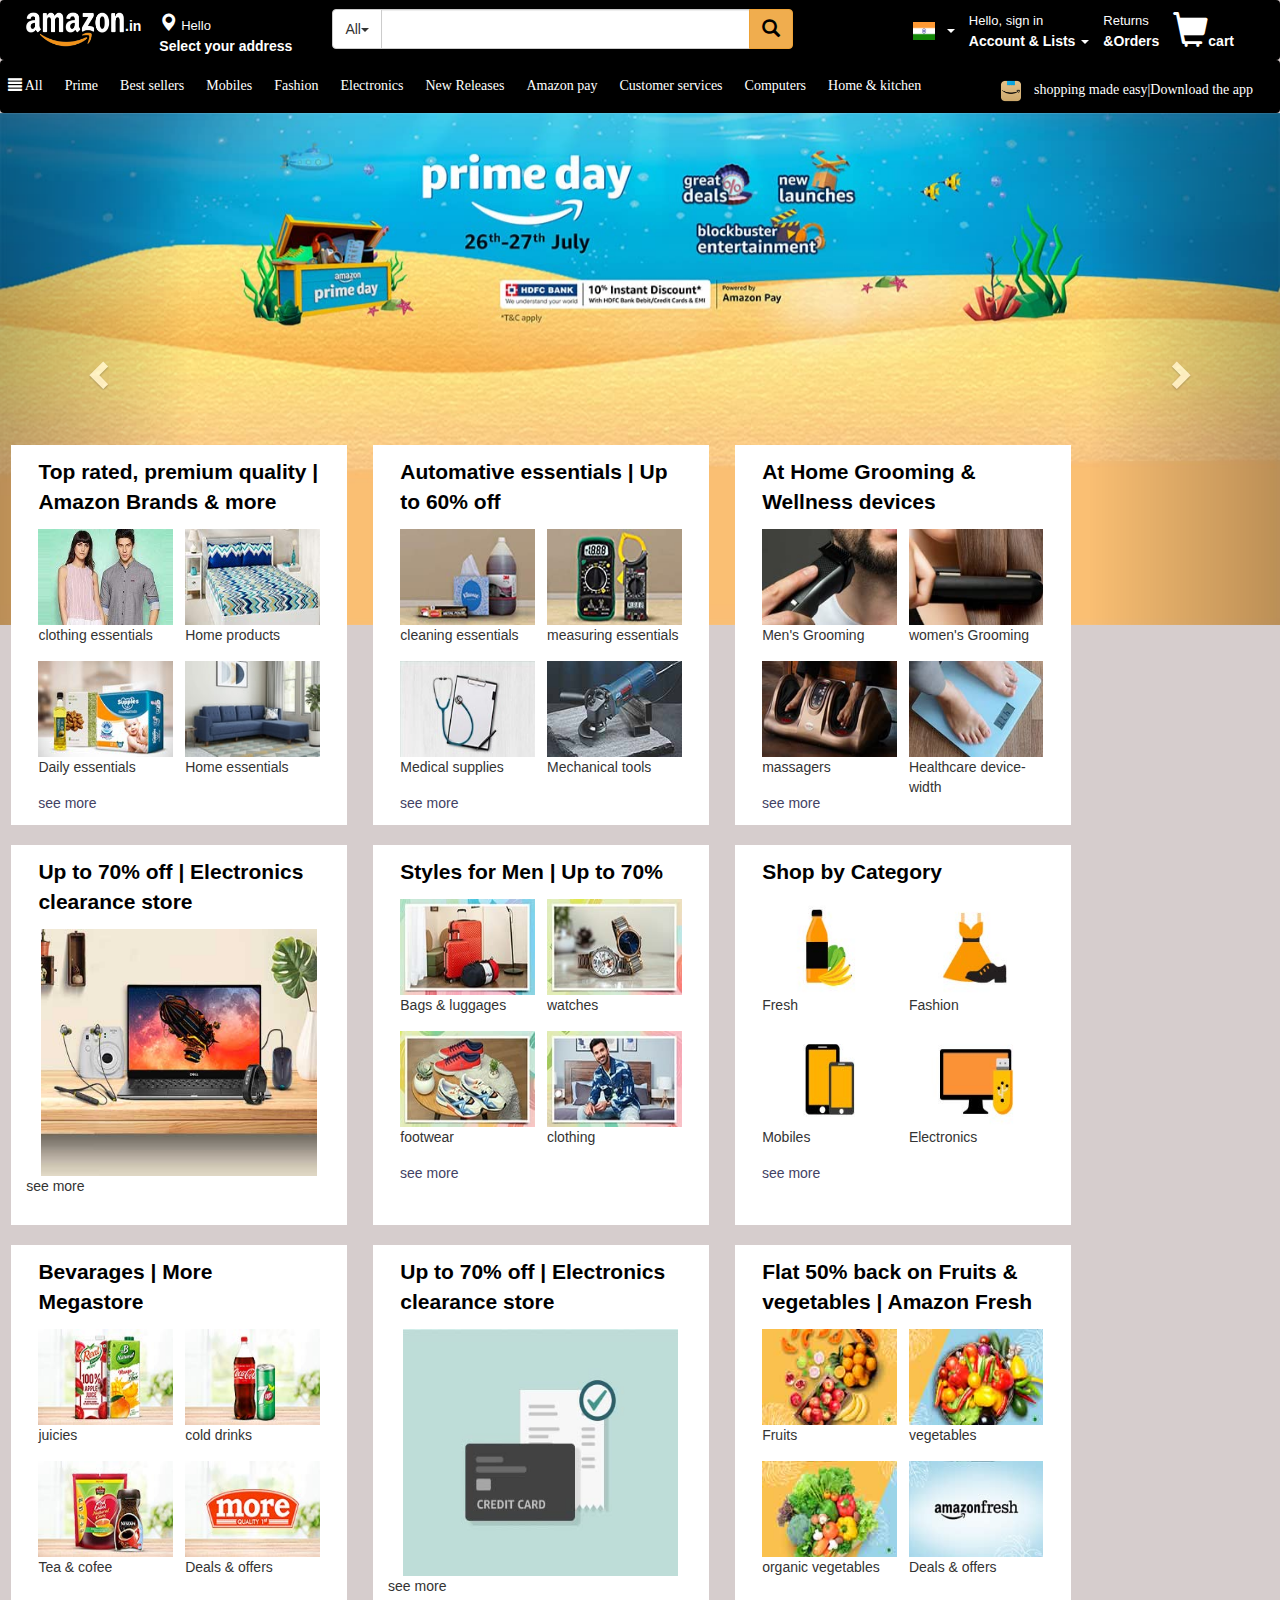
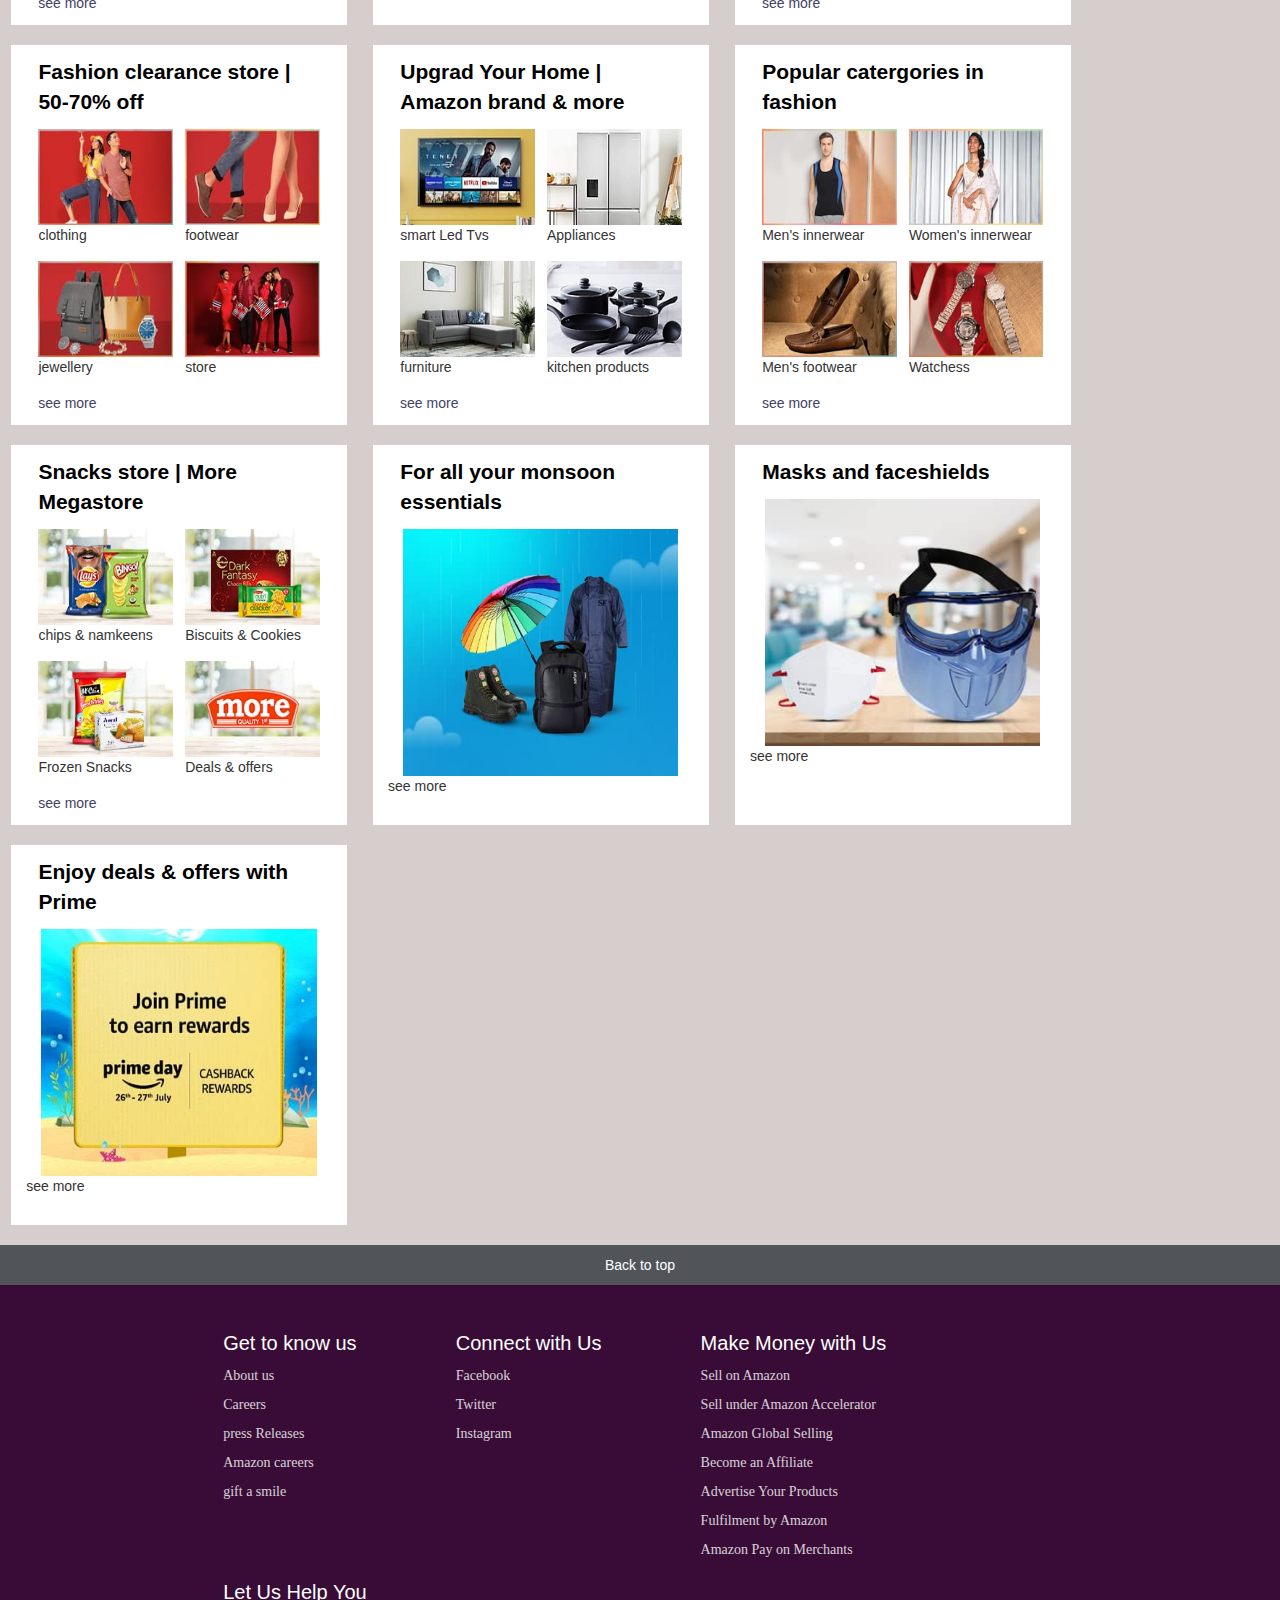
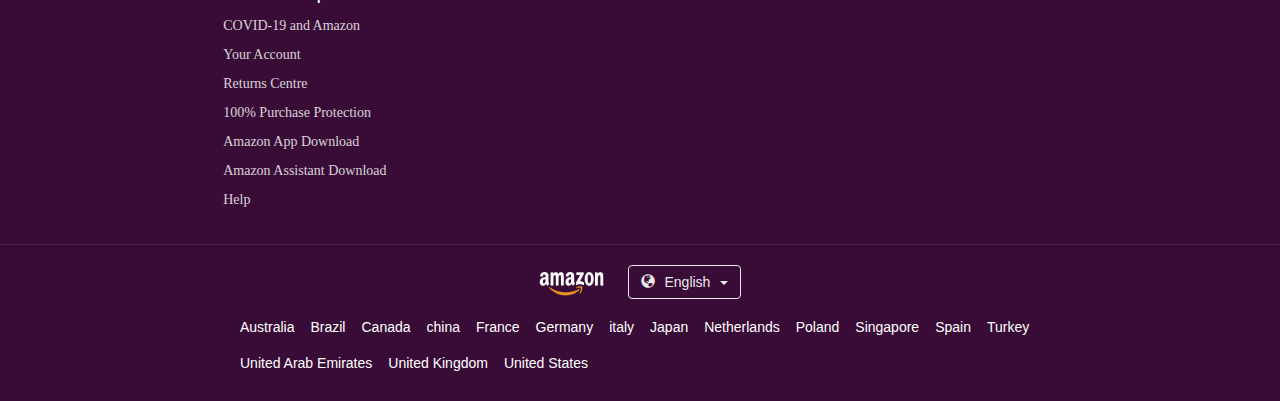
<file: index.html>
<!DOCTYPE html>
<html lang="en">
<head>
    <meta charset="UTF-8">
    <meta name="viewport" content="width=device-width, initial-scale=1">
    <link rel="stylesheet" href="https://maxcdn.bootstrapcdn.com/bootstrap/3.4.1/css/bootstrap.min.css">
    <script src="https://ajax.googleapis.com/ajax/libs/jquery/3.5.1/jquery.min.js"></script>
    <script src="https://maxcdn.bootstrapcdn.com/bootstrap/3.4.1/js/bootstrap.min.js"></script>
    <meta http-equiv="X-UA-Compatible" content="IE=edge">
    <meta name="viewport" content="width=device-width, initial-scale=1.0">
    <title>Online shopping site in india</title>
    <link rel="stylesheet" href="homepage.css">
    <link href="navbar1.css" rel="stylesheet">
    <link rel="icon" href="/Images/Icons/brand.jpg" >
</head>
<body>
  
<!--Main navigation bar-->
<nav class="navbar" id="home">
  <div class="container-fluid">
      <div class="navbar-header">
          <button type="button" class="navbar-toggle" data-toggle="collapse" data-target="#myNavbar">
              <span class="icon-bar"></span>
              <span class="icon-bar"></span>
              <span class="icon-bar"></span>
            </button>
          <span class="brand-nav">
             <img class="brand-nav-image" src="/Images/Icons/amazon-smile.png" onclick="alertbox()">.in
          </span>
      </div>
      <!--plaing list of items in naviagationbar-->
      <div class="collapse navbar-collapse" id="myNavbar">
          <ul class="navbar-items">
              <li class="navbar-li" onclick="alertbox()">  
                  <span class="glyphicon glyphicon-map-marker"></span>
                  <span class="li-text-light">Hello</span><br>
                      Select your address
              </li>
                <form class="navbar-form ">
                    <div class="input-group" style="margin-left: 18px;">
                        <div class="input-group-btn" > 
                            <button class="btn btn-default input-height" onclick="alertbox()">
                                <span class="input-all-menu"> All</span><span class="caret"></span>
                            </button>
                        </div>
                        <input type="text" class="form-control input-height" size="40" name="search">
                        <div class="input-group-btn">
                            <button class="btn btn-warning input-height" type="submit"  onclick="alertbox()">
                                <i class="glyphicon glyphicon-search">
                                </i> 
                            </button>
                        </div>
                    </div>
                </form>

              <li class="navbar-li li-right" onclick="alertbox()">
                  <span class="glyphicon glyphicon-shopping-cart"></span>cart
              </li>
              <li class="navbar-li li-right" onclick="alertbox()">
                  <div class="li-text-light">Returns</div>
                  <div>&Orders</div> 
              </li>
              <li class="navbar-li li-right" onclick="alertbox()">
                  <div class="li-text-light">Hello, sign in</div>
                  <div>   Account & Lists <span class="caret"></span> </div>
              </li>
              <li class="navbar-li li-right " onclick="alertbox()"><img src="/Images/Icons/inida.png" class="flag" ><span class="caret" ></span></li>
          </ul>
      </div>
     
  </div>
</nav>
<!--Sub navigation bar-->
<nav class="navbar">
  <div class="container-fluid">
    <div class="navbar-header">
      <button type="button" class="navbar-toggle" data-toggle="collapse" data-target="#subNavbar">
        <span class="icon-bar"></span>
        <span class="icon-bar"></span>
        <span class="icon-bar"></span>                        
      </button>
      <a class="navbar-brand" href="#"><span class="glyphicon glyphicon-align-justify"></span> All</a>
      <a href="https://www.amazon.in/prime?ref_=nav_cs_primelink_nonmember_2860122b63884a8688052dc445e46bd9" target="-blank">Prime</a>
      <a href="https://www.amazon.in/gp/bestsellers/?ref_=nav_cs_bestsellers_17d44cb01bd144359b81b1c10b84dd98">Best sellers</a>
      <a href="https://www.amazon.in/gp/bestsellers/?ref_=nav_cs_bestsellers_17d44cb01bd144359b81b1c10b84dd98" target="-blank">Mobiles</a>
    </div>
    <div class="collapse navbar-collapse" id="subNavbar">
      <ul class="nav navbar-nav">
        <li> <a href="https://www.amazon.in/gp/browse.html?node=6648217031&ref_=nav_cs_fashion_ad6f81eb5d474066bc9e5788a3c19a28" target="-blank">Fashion</a> </li>
        <li><a href="https://www.amazon.in/electronics/b/?ie=UTF8&node=976419031&ref_=nav_cs_electronics_c5b70a82461a484189e700166599ce9f" target="-blank">Electronics</a></li> 
        <li><a href="https://www.amazon.in/gp/new-releases/?ref_=nav_cs_newreleases_b9144c00866c4016b948d9b5b5215b45" target="-blank">New Releases</a></li>
        <li><a href="https://www.amazon.in/gp/sva/dashboard?ref_=nav_cs_apay_fe0c735739554ca1a7cccf7c41941f2f" target="-blank">Amazon pay</a></li>
        <li><a href="https://www.amazon.in/gp/help/customer/display.html?nodeId=200507590&ref_=nav_cs_help_79404a52982a4d9d973cf256c713999e" target="-blank">Customer services</a></li>
        <li><a href="https://www.amazon.in/computers-and-accessories/b/?ie=UTF8&node=976392031&ref_=nav_cs_pc_d99b175b1db64d5b968b67ba6e5a72a3" target="-blank">Computers</a></li>
        <li><a href="https://www.amazon.in/Home-Kitchen/b/?ie=UTF8&node=976442031&ref_=nav_cs_home_5f0a1657ec2a4557a8233992829feaf3" target="-blank">Home & kitchen</a></li>
      </ul>
      <ul class="nav navbar-nav navbar-right">
        <li onclick="alertbox()"><a href=""><img src="/Images/Icons/amazon.png"> shopping made easy|Download the app</a></li> 
      </ul>
    </div>
  </div>
</nav>

<!--carousel also called slider, the following code is used for carousel(bootstrap3 carousel)-->
<div id="myCarousel" class="carousel slide" data-ride="Carousel">
      <!-- Wrapper for slides -->
      <div class="carousel-inner">
        <div class="item active" onclick="alertbox()">
          <img src="/Images/Carousel/carousel4.jpg" alt="prime day sale" style="width:100%;">
        </div>
        <div class="item" onclick="alertbox()">
          <img src="/Images/Carousel/carousel.jpg" alt="Chicago" style="width:100%;">
        </div>
        <div class="item" onclick="alertbox()">
          <img src="/Images/Carousel/carousel1.jpg" alt="New york" style="width:100%;">
        </div>
        <div class="item" onclick="alertbox()">
          <img src="/Images/Carousel/carousel2.jpg" alt="New york" style="width:100%;">
        </div>
        <div class="item" onclick="alertbox()">
        <img src="/Images/Carousel/carousel3.jpg" alt="New york" style="width:100%;">
        </div>
        <div class="item " onclick="alertbox()">
          <img src="/Images/Carousel/carousel-toofani.jpg" alt="New york" style="width:100%;">
        </div>
      </div>
      
      <!-- Left and right controls -->
      <a class="left carousel-control" href="#myCarousel" data-slide="prev">
        <span class="glyphicon glyphicon-chevron-left"></span>
        <span class="sr-only">Previous</span>
      </a>

      <a class="right carousel-control" href="#myCarousel" data-slide="next">
        <span class="glyphicon glyphicon-chevron-right"></span>
        <span class="sr-only">Next</span>
      </a>
</div>

<!--products starts here-->
<div class="products ">
    <div class="row">
      <div class="products-card col-xl-3 col-md-4 col-sm-6 col-xs-12" onclick="alertbox()">
          <div class="product-card-heading">
            Top rated, premium quality | Amazon Brands & more
          </div>
          <div class="product">
            <img src="/Images/Product Images/Top Rated Premium Quality/clothing.jpg" class="product-card-image">
            clothing essentials
          </div>
          <div class="product">
            <img src="/Images/Product Images/Top Rated Premium Quality/Home-products.jpg" class="product-card-image">
            Home products
          </div>
          <div class="product">
            <img src="/Images/Product Images/Top Rated Premium Quality/Daily.jpg" class="product-card-image">
            Daily essentials
          </div>
          <div class="product">
            <img src="/Images/Product Images/Top Rated Premium Quality/furniture.jpg" class="product-card-image">
            Home essentials
          </div>
          <div class="card-footer">see more</div>
      </div>

      <div class="products-card col-xl-3 col-md-4 col-sm-6 col-xs-12" onclick="alertbox()">
        <div class="product-card-heading">
          Automative essentials | Up to 60% off
        </div>
        <div class="product">
          <img src="/Images/Product Images/Professional Tools/cleaning supplies.jpg" class="product-card-image">
          cleaning essentials
        </div>
        <div class="product">
          <img src="/Images/Product Images/Professional Tools/measuring instruments.jpg" class="product-card-image">
          measuring essentials
        </div>
        <div class="product">
          <img src="/Images/Product Images/Professional Tools/Medical supplies.jpg" class="product-card-image">
          Medical supplies
        </div>
        <div class="product">
          <img src="/Images/Product Images/Professional Tools/Tool1.jpg" class="product-card-image">
           Mechanical tools
        </div>
        <div class="card-footer">see more</div>
      </div>

      <div class="products-card col-xl-3 col-md-4 col-sm-6 col-xs-12" onclick="alertbox()">
        <div class="product-card-heading">
          At Home Grooming & Wellness devices
        </div>
        <div class="product">
          <img src="/Images/Product Images/Grooming/men's grooming.jpg" class="product-card-image">
          Men's Grooming
        </div>
        <div class="product">
          <img src="/Images/Product Images/Grooming/women's grooming.jpg" class="product-card-image">
          women's Grooming
        </div>
        <div class="product">
          <img src="/Images/Product Images/Grooming/massages.jpg" class="product-card-image">
          massagers
        </div>
        <div class="product">
          <img src="/Images/Product Images/Grooming/Healthicare.jpg" class="product-card-image">
           Healthcare device-width
        </div>
        <div class="card-footer">see more</div>
      </div>

      <div class="products-card col-xl-3 col-md-4 col-sm-6 col-xs-12" onclick="alertbox()">
        <div class="product-card-heading">Up to 70% off | Electronics clearance store </div>
          <img src="/Images/Product Images/Card-type2/pc.jpeg" class="product-card2-image"></img>
        <div class="product-card-footer">see more</div>
      </div>

      <div class="products-card col-xl-3 col-md-4 col-sm-6 col-xs-12" onclick="alertbox()">
        <div class="product-card-heading">
          Styles for Men | Up to 70%
        </div>
        <div class="product">
          <img src="/Images/Product Images/Styles for Men/Bags & luggages.jpg" class="product-card-image">
           Bags & luggages
        </div>
        <div class="product">
          <img src="/Images/Product Images/Styles for Men/Watches.jpg" class="product-card-image">
          watches
        </div>
        <div class="product">
          <img src="/Images/Product Images/Styles for Men/Footwear.jpg" class="product-card-image">
          footwear
        </div>
        <div class="product">
          <img src="/Images/Product Images/Styles for Men/cloting.jpg" class="product-card-image">
           clothing
        </div>
        <div class="card-footer">see more</div>
      </div>
      
      <div class="products-card col-xl-3 col-md-4 col-sm-6 col-xs-12" onclick="alertbox()">
        <div class="product-card-heading">
         Shop by Category
        </div>
        <div class="product">
          <img src="/Images/Product Images/Category/fresh.jpg" class="product-card-image">
           Fresh
        </div>
        <div class="product">
          <img src="/Images/Product Images/Category/fashion.jpg" class="product-card-image">
          Fashion
        </div>
        <div class="product">
          <img src="/Images/Product Images/Category/mobiles.jpg" class="product-card-image">
          Mobiles
        </div>
        <div class="product">
          <img src="/Images/Product Images/Category/Electronics.jpg" class="product-card-image">
           Electronics
        </div>
        <div class="card-footer">see more</div>
      </div>

      <div class="products-card col-xl-3 col-md-4 col-sm-6 col-xs-12" onclick="alertbox()">
        <div class="product-card-heading">
          Bevarages | More Megastore
         </div>
         <div class="product">
           <img src="/Images/Product Images/Beverages.jpg/juicie.jpg" class="product-card-image">
            juicies
         </div>
         <div class="product">
           <img src="/Images/Product Images/Beverages.jpg/cold.drink.jpg" class="product-card-image">
            cold drinks
         </div>
         <div class="product">
           <img src="/Images/Product Images/Beverages.jpg/tea.jpg" class="product-card-image">
           Tea & cofee 
         </div>
         <div class="product">
           <img src="/Images/Product Images/Beverages.jpg/offers.jpg" class="product-card-image">
            Deals & offers
         </div>
         <div class="card-footer">see more</div>
      </div> 

      <div class="products-card col-xl-3 col-md-4 col-sm-6 col-xs-12" onclick="alertbox()">
        <div class="product-card-heading">Up to 70% off | Electronics clearance store </div>
          <img src="/Images/Product Images/Card-type2/credit.jpg" class="product-card2-image"></img>
        <div class="product-card-footer">see more</div>
      </div>

      <div class="products-card col-xl-3 col-md-4 col-sm-6 col-xs-12" onclick="alertbox()">
        <div class="product-card-heading">
          Flat 50% back on Fruits & vegetables | Amazon Fresh
        </div>
         <div class="product">
           <img src="/Images/Product Images/Fruits & Vegetables/fruits.jpg" class="product-card-image">
            Fruits
         </div>
         <div class="product">
           <img src="/Images/Product Images/Fruits & Vegetables/vegetables.jpg" class="product-card-image">
            vegetables
         </div>
         <div class="product">
           <img src="/Images/Product Images/Fruits & Vegetables/organic-vegetables.jpg" class="product-card-image">
           organic vegetables
         </div>
         <div class="product">
           <img src="/Images/Product Images/Fruits & Vegetables/Deals.jpg" class="product-card-image">
            Deals & offers
         </div>
         <div class="card-footer">see more</div>
      </div>

      <div class="products-card col-xl-3 col-md-4 col-sm-6 col-xs-12" onclick="alertbox()">
        <div class="product-card-heading">
          Fashion clearance store | 50-70% off
        </div>
         <div class="product">
           <img src="/Images/Product Images/Fashion/clothing.jpg" class="product-card-image">
            clothing
         </div>
         <div class="product">
           <img src="/Images/Product Images/Fashion/footwear.jpg" class="product-card-image">
            footwear
         </div>
         <div class="product">
           <img src="/Images/Product Images/Fashion/jewellery.jpg" class="product-card-image">
           jewellery
         </div>
         <div class="product">
           <img src="/Images/Product Images/Fashion/store.jpg" class="product-card-image">
            store
         </div>
         <div class="card-footer">see more</div>
      </div>

      <div class="products-card col-xl-3 col-md-4 col-sm-6 col-xs-12" onclick="alertbox()">
        <div class="product-card-heading">
          Upgrad Your Home | Amazon brand & more
        </div>
         <div class="product">
           <img src="/Images/Product Images/Upgrad/Led-tv.jpg" class="product-card-image">
             smart Led Tvs
         </div>
         <div class="product">
           <img src="/Images/Product Images/Upgrad/appliance.jpg" class="product-card-image">
            Appliances
         </div>
         <div class="product">
           <img src="/Images/Product Images/Upgrad/furniture.jpg" class="product-card-image">
           furniture
         </div>
         <div class="product">
           <img src="/Images/Product Images/Upgrad/kitchen.jpg" class="product-card-image">
            kitchen products
         </div>
         <div class="card-footer">see more</div>
      </div>

      <div class="products-card col-xl-3 col-md-4 col-sm-6 col-xs-12" onclick="alertbox()">
        <div class="product-card-heading">
          Popular catergories in fashion
        </div>
        <div class="product">
          <img src="/Images/Product Images/Popular in Fashion/Men's innerwear.jpg" class="product-card-image">
            Men's innerwear
        </div>
        <div class="product">
          <img src="/Images/Product Images/Popular in Fashion/Women's innerwear.jpg" class="product-card-image">
          Women's innerwear
        </div>
        <div class="product">
          <img src="/Images/Product Images/Popular in Fashion/Men's footwear.jpg" class="product-card-image">
          Men's footwear
        </div>
        <div class="product">
          <img src="/Images/Product Images/Popular in Fashion/watches.jpg" class="product-card-image">
          Watchess
        </div>
        <div class="card-footer">see more</div>
      </div>

      <div class="products-card col-xl-3 col-md-4 col-sm-6 col-xs-12" onclick="alertbox()">
        <div class="product-card-heading">
          Snacks store | More Megastore
        </div>
        <div class="product">
          <img src="/Images/Product Images/Snacks/chips.jpg" class="product-card-image">
            chips & namkeens
        </div>
        <div class="product">
          <img src="/Images/Product Images/Snacks/biscuits.jpg" class="product-card-image">
           Biscuits & Cookies
        </div>
        <div class="product">
          <img src="/Images/Product Images/Snacks/frozen snacks.jpg" class="product-card-image">
           Frozen Snacks
        </div>
        <div class="product">
          <img src="/Images/Product Images/Snacks/deal.jpg" class="product-card-image">
           Deals & offers
        </div>
        <div class="card-footer">see more</div>
      </div>

      <div class="products-card col-xl-3 col-md-4 col-sm-6 col-xs-12" onclick="alertbox()">
        <div class="product-card-heading">For all your monsoon essentials</div>
          <img src="/Images/Product Images/Card-type2/rainy.jpg" class="product-card2-image"></img>
        <div class="product-card-footer">see more</div>
      </div>

      <div class="products-card col-xl-3 col-md-4 col-sm-6 col-xs-12" onclick="alertbox()">
        <div class="product-card-heading">Masks and faceshields</div>
          <img src="/Images/Product Images/Card-type2/facemask.jpg" class="product-card2-image"></img>
        <div class="product-card-footer">see more</div>
      </div>

      <div class="products-card col-xl-3 col-md-4 col-sm-6 col-xs-12" onclick="alertbox()">
        <div class="product-card-heading">Enjoy deals & offers with Prime</div>
          <img src="/Images/Product Images/Card-type2/prime.jpg" class="product-card2-image"></img>
        <div class="product-card-footer">see more</div>
      </div>

    </div>

</div>
<div class="main-footer">
    <!--to navigate user to top when scrolled to bottom-->
    <div class="back-to-top">
      <a href="#home" style="color: white;">Back to top</a>
    </div>

    <!--the main footer starts here-->
    <div class="main-footer-body">
     <ul class="main-footer-body-ul">
        <li class="ul-text-li"><span class="main-footer-body-ul-head">Get to know us</span></li>
        <li class="ul-text-li" ><a class="main-footer-body-ul-text"href="https://www.aboutamazon.in/?utm_source=gateway&utm_medium=footer">About us</a></li>
        <li class="ul-text-li"> <a class="main-footer-body-ul-text" href="https://amazon.jobs/en/">Careers</a></li>
        <li class="ul-text-li"><a class="main-footer-body-ul-text" href="https://press.aboutamazon.in/?utm_source=gateway&utm_medium=footer">press Releases</a></li>
        <li class="ul-text-li"><a class="main-footer-body-ul-text" href="https://www.amazon.in/gp/browse.html?node=8872558031&ref_=footer_cares">Amazon careers</a></li>
        <li class="ul-text-li"><a class="main-footer-body-ul-text" href="https://www.amazon.in/gp/browse.html?node=4594605031&ref_=footer_smile">gift a smile</a></li>
      </ul>
      
      <ul class="main-footer-body-ul">
        <li class="ul-text-li"><span class="main-footer-body-ul-head">Connect with Us</span></li>
        <li class="ul-text-li" ><a class="main-footer-body-ul-text"href="http://www.amazon.in/gp/redirect.html/ref=footer_fb?location=http://www.facebook.com/AmazonIN&token=2075D5EAC7BB214089728E2183FD391706D41E94&6">Facebook</a></li>
        <li class="ul-text-li"> <a class="main-footer-body-ul-text" href="http://www.amazon.in/gp/redirect.html/ref=footer_twitter?location=http://twitter.com/AmazonIN&token=A309DFBFCB1E37A808FF531934855DC817F130B6&6">Twitter</a></li>
        <li class="ul-text-li"><a class="main-footer-body-ul-text" href="http://www.amazon.in/gp/redirect.html?location=https://www.instagram.com/amazondotin&token=264882C912E9D005CB1D9B61F12E125D5DF9BFC7&source=standards">Instagram</a></li>
      </ul>

      <ul class="main-footer-body-ul">
        <li class="ul-text-li"><span class="main-footer-body-ul-head">Make Money with Us</span></li>
        <li class="ul-text-li" ><a class="main-footer-body-ul-text"href="https://www.amazon.in/b/?node=2838698031&ld=AZINSOANavDesktopFooter&ref_=nav_footer_sell">Sell on Amazon</a></li>
        <li class="ul-text-li"> <a class="main-footer-body-ul-text" href="https://accelerator.amazon.in/?ref_=map_1_b2b_GW_FT">Sell under Amazon Accelerator</a></li>
        <li class="ul-text-li"><a class="main-footer-body-ul-text" href="https://sell.amazon.in/grow-your-business/amazon-global-selling.htmll?ld=AZIN_Footer_V1&ref=AZIN_Footer_V1">Amazon Global Selling</a></li>
        <li class="ul-text-li"><a class="main-footer-body-ul-text" href="https://affiliate-program.amazon.in/?utm_campaign=assocshowcase&utm_medium=footer&utm_source=GW&ref_=footer_assoc">Become an Affiliate</a></li>
        <li class="ul-text-li"><a class="main-footer-body-ul-text" href="https://advertising.amazon.in/?ref=Amz.in">Advertise Your Products</a></li>
        <li class="ul-text-li"><a class="main-footer-body-ul-text" href="http://services.amazon.in/services/fulfilment-by-amazon/benefits.html/ref=az_footer_fba?ld=AWRGINFBAfooter">Fulfilment by Amazon</a></li>
        <li class="ul-text-li"><a class="main-footer-body-ul-text" href="https://www.amazonpay.in/merchant">Amazon Pay on Merchants</a></li>
      </ul>
      
      <ul class="main-footer-body-ul">
        <li class="ul-text-li"><span class="main-footer-body-ul-head">Let Us Help You</span></li>
        <li class="ul-text-li" ><a class="main-footer-body-ul-text"href="https://www.amazon.in/gp/help/customer/display.html?nodeId=GDFU3JS5AL6SYHRD&ref_=footer_covid">COVID-19 and Amazon</a></li>
        <li class="ul-text-li"> <a class="main-footer-body-ul-text" href="https://www.amazon.in/gp/css/homepage.html?ref_=footer_ya">Your Account</a></li>
        <li class="ul-text-li"><a class="main-footer-body-ul-text" href="https://www.amazon.in/gp/css/returns/homepage.html?ref_=footer_hy_f_4">Returns Centre</a></li>
        <li class="ul-text-li"><a class="main-footer-body-ul-text" href="https://www.amazon.in/gp/help/customer/display.html?nodeId=201083470&ref_=footer_swc">100% Purchase Protection</a></li>
        <li class="ul-text-li"><a class="main-footer-body-ul-text" href="https://www.amazon.in/gp/browse.html?node=6967393031&ref_=footer_mobapp">Amazon App Download</a></li>
        <li class="ul-text-li"><a class="main-footer-body-ul-text" href="https://www.amazon.in/gp/BIT/theamazonapp/ref=footer_assistant_download_copy">Amazon Assistant Download</a></li>
        <li class="ul-text-li"><a class="main-footer-body-ul-text" href="https://www.amazon.in/gp/help/customer/display.html?nodeId=200507590&ref_=footer_gw_m_b_he">Help</a></li>
      </ul>
</div>

    <!--footer below consist of countries-->
<div class="main-footer1">

      <hr style="opacity: 0.1;">

      <div style="text-align: center;">
        <img src="/Images/Icons/amazon-smile.png" width="65px" height="28px">
        <button type="button" class="btn btn-language"> <span class="glyphicon glyphicon-globe"></span> <span style="padding: 6px;">English</span> <span class="caret"></span>   </button>
      </div>

      <div class="main-footer-language">
        <ul class="main-footer1-ul">
        <li class="main-footer1-li"><a href="" class="footer-country">Australia</a></li>
        <li class="main-footer1-li"><a href="" class="footer-country">Brazil</a></li>
        <li class="main-footer1-li"><a href="" class="footer-country">Canada</li>
        <li class="main-footer1-li"><a href="" class="footer-country">china</a></li>
        <li class="main-footer1-li"><a href="" class="footer-country">France</a></li>
        <li class="main-footer1-li"><a href="" class="footer-country">Germany</a></li>
        <li class="main-footer1-li"><a href="" class="footer-country">italy</a></li>
        <li class="main-footer1-li"><a href="" class="footer-country">Japan</a></li> 
        <li class="main-footer1-li"><a href="" class="footer-country">Netherlands</a></li> 
        <li class="main-footer1-li"><a href="" class="footer-country">Poland</a></li> 
        <li class="main-footer1-li"><a href="" class="footer-country">Singapore</a></li> 
        <li class="main-footer1-li"><a href="" class="footer-country">Spain</a></li> 
        <li class="main-footer1-li"><a href="" class="footer-country">Turkey</a></li> 
        <li class="main-footer1-li"><a href="" class="footer-country">United Arab Emirates</a></li> 
        <li class="main-footer1-li"><a href="" class="footer-country">United Kingdom</a></li> 
        <li class="main-footer1-li"><a href="" class="footer-country">United States</a></li> 
        </ul>
      </div>
    </div>
</div>
<script>
function alertbox()
{
   alert('work under progress');
}
</script>
</body>
</html>
</file>
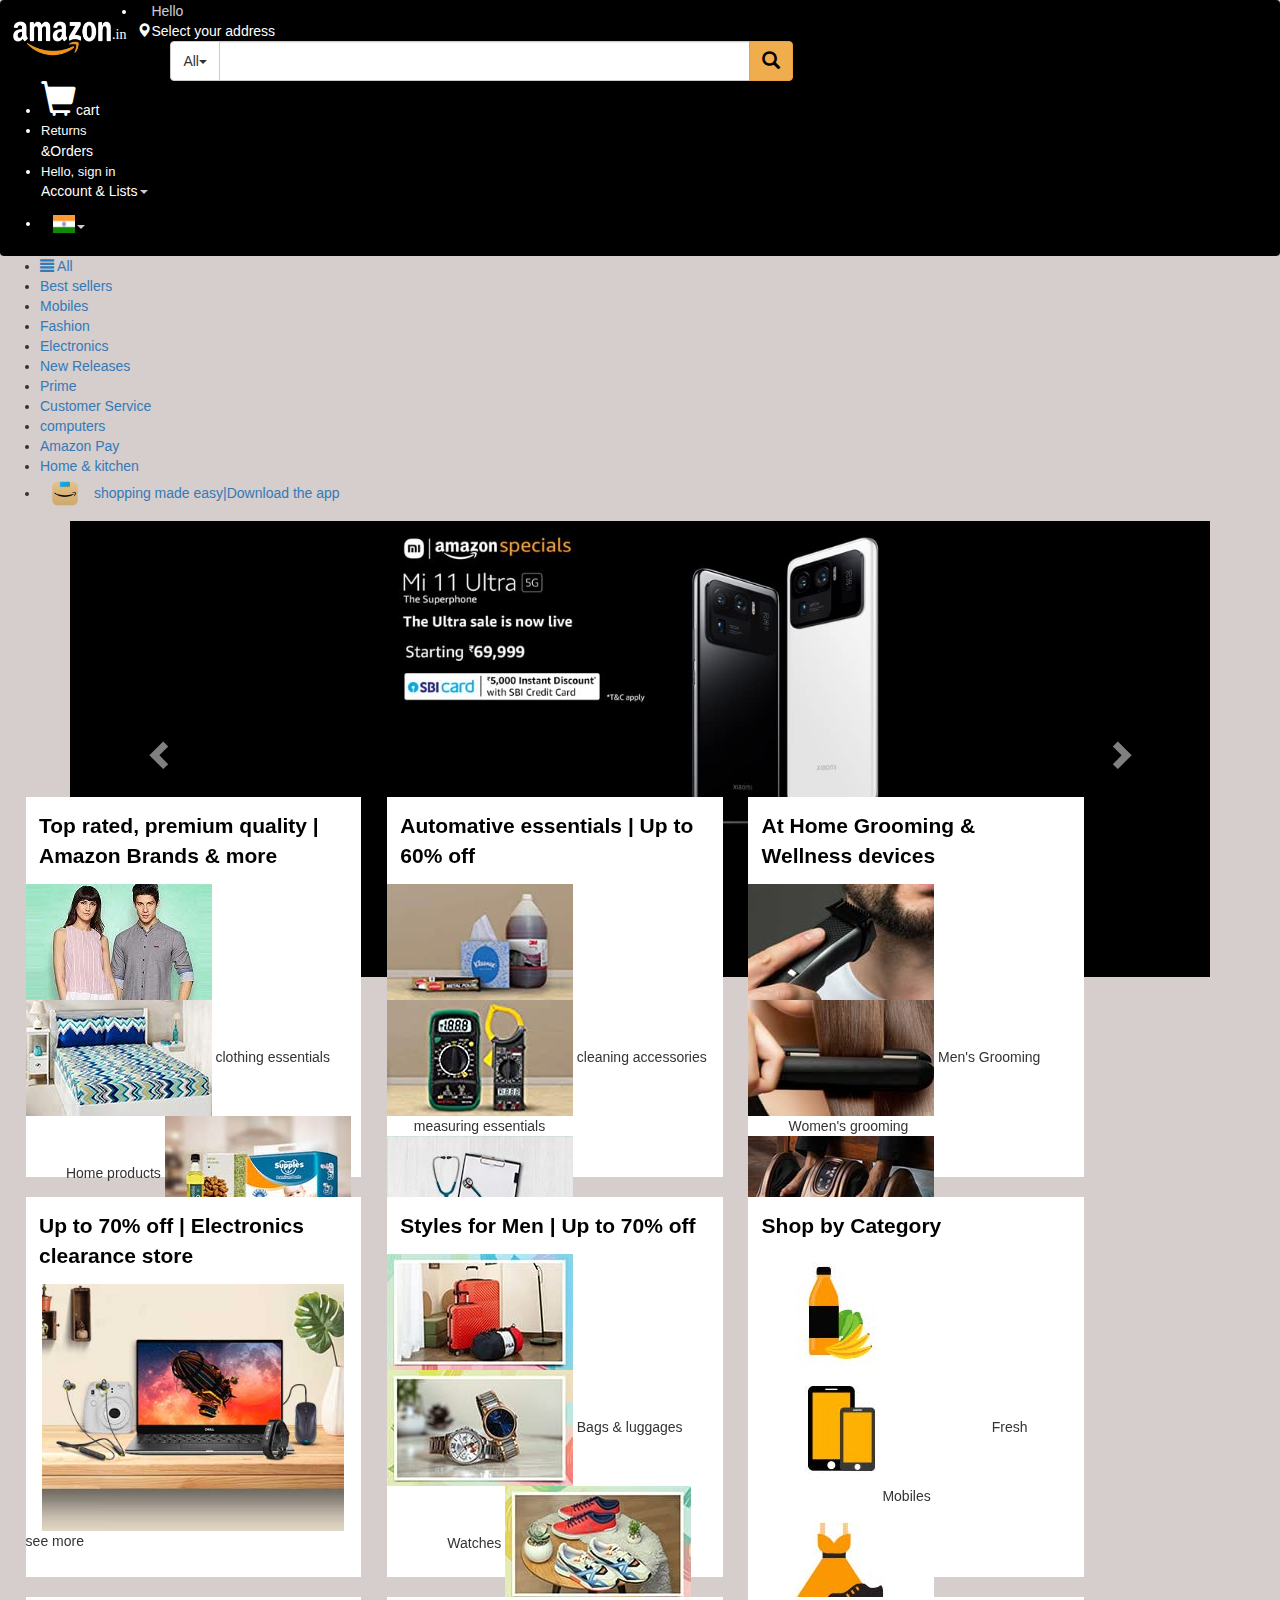
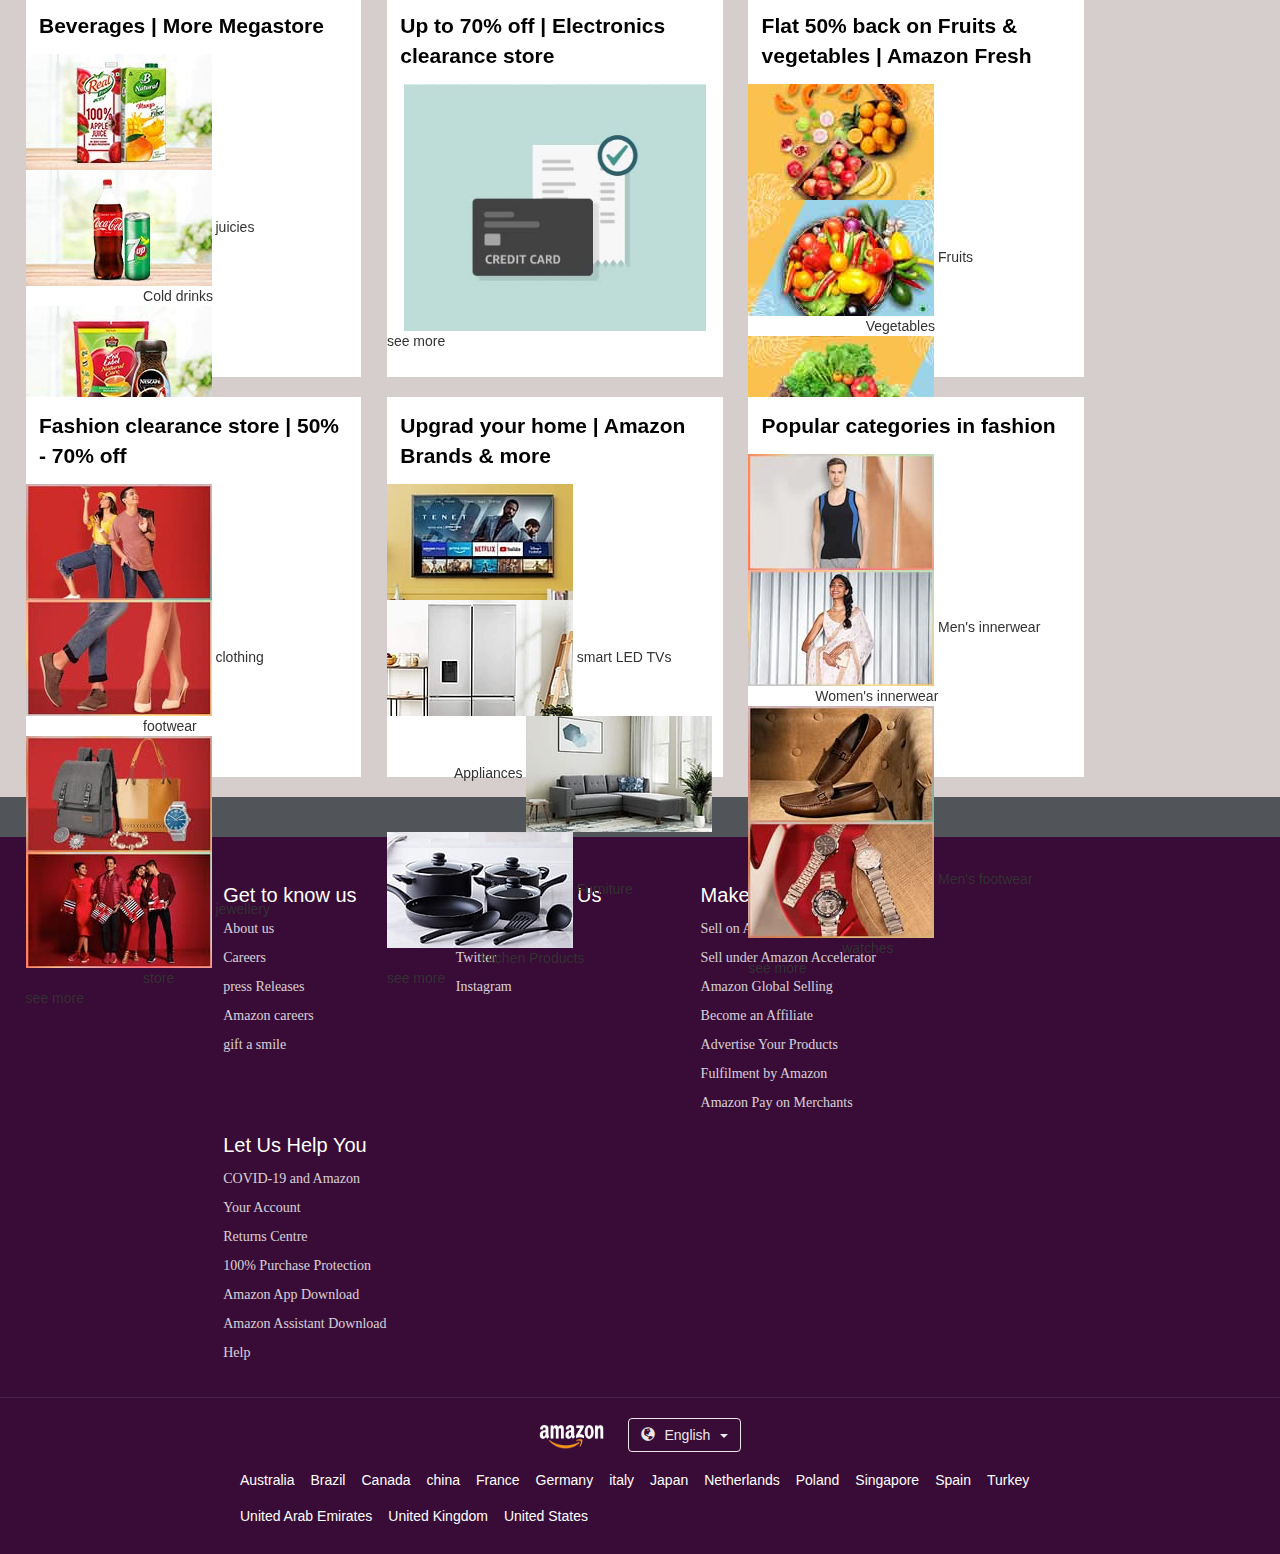
<file: homepage.html>
<!DOCTYPE html>
<html lang="en">
<head>
    <meta charset="UTF-8">
    <meta name="viewport" content="width=device-width, initial-scale=1">
    <!-- <link rel="stylesheet" href="https://maxcdn.bootstrapcdn.com/bootstrap/3.4.1/css/bootstrap.min.css">
    <script src="https://ajax.googleapis.com/ajax/libs/jquery/3.5.1/jquery.min.js"></script> -->
    <link rel="stylesheet" href="https://maxcdn.bootstrapcdn.com/bootstrap/3.4.1/css/bootstrap.min.css">
  <script src="https://ajax.googleapis.com/ajax/libs/jquery/3.5.1/jquery.min.js"></script>
  <script src="https://maxcdn.bootstrapcdn.com/bootstrap/3.4.1/js/bootstrap.min.js"></script>
    <meta http-equiv="X-UA-Compatible" content="IE=edge">
    <meta name="viewport" content="width=device-width, initial-scale=1.0">
    <title>Online shopping site in india</title>
    <link rel="stylesheet" href="homepage.css">
    <link rel="icon" href="/Images/brand.jpg" >
  
        <!--adding font family from amazon ember-->
   <link href="//db.onlinewebfonts.com/c/157c6cc36dd65b1b2adc9e7f3329c761?family=Amazon+Ember" rel="stylesheet" type="text/css"/>
</head>
<body>
  
  <!-- ceating  main-naviagation1(it hase been created usin html+css+bootstrap) -->
  <nav class="navbar main-nav" id="home">
    <!--placing brand name-->
    <div class="navbar-header">
        <a class="brand-nav-text">
        <img class="brand-nav-image" src="/Images/amazon-smile.png" width="100px" height="40px">.in
        </a>
    </div>
    <!--plaing list of items in naviagationbar-->
    <ul class="navbar-items">
        <li class="navbar-list-items-left" >  <span style="color: white; opacity: 0.8; padding-left: 14px; ">Hello</span><div><span style="margin-top: 1px; font: 50px;" class="glyphicon glyphicon-map-marker"></span>Select your address</div><a href="#"></a></li>
        <form class="navbar-form " action="/action_page.php" style="display: inline;">
            <div class="input-group" style="margin-left: 18px;">
                <div class="input-group-btn" > 
                    <button class="btn btn-default" style="height: 40px;">
                        <span class="input-all-menu"> All</span><span class="caret"></span>
                    </button>
                </div>
                <input type="text" class="form-control bandi" size="60" style="height: 40px;" name="search">
                <div class="input-group-btn">
                    <button class="btn btn-warning" type="submit" style="height: 40px;">
                        <i class="glyphicon glyphicon-search" style="color: black; font-size: 18px;">
                        </i> 
                    </button>
                </div>
            </div>
        </form>
        <li class="navbar-list-items-right"><span class="glyphicon glyphicon-shopping-cart" style="font-size: 35px;"></span>cart</li>
        <li class="navbar-list-items-right"><div style="font-weight: 100; opacity: 0.99; font-size: 13px;">Returns</div><div>&Orders    </div> </li>
        <li class="navbar-list-items-right"><div style="font-weight: 100; opacity: 0.99; font-size: 13px;">Hello, sign in</div><div>Account & Lists<span class="caret" style="opacity: 0.8;"></span></div> </li>
        <li class="navbar-list-items-right" style="padding: 12px;"><img src="/Images/inida.png" width="22px" height="18px" ><span class="caret" style="opacity: 0.8; margin-top: 5px;"></span></li>
    </ul>
    
 </nav>
   <!--creting sub-navigation bar(it has been creted using html+css)-->
  <nav class="sub-nav">
    <ul class="sub-nav">
      <li><a class="sub-nav-item" href="#"> <span class="glyphicon glyphicon-align-justify"></span> All</a></li>
      <li><a class="sub-nav-item" href="#">Best sellers</a></li>
      <li><a class="sub-nav-item" href="#">Mobiles</a></li>
      <li><a class="sub-nav-item" href="#">Fashion</a></li>
      <li><a class="sub-nav-item" href="#">Electronics</a></li>
      <li><a class="sub-nav-item" href="#">New Releases</a></li>
      <li><a class="sub-nav-item" href="#">Prime</a></li>
      <li><a class="sub-nav-item" href="#">Customer Service</a></li>
      <li><a class="sub-nav-item" href="#">computers</a></li>
      <li><a class="sub-nav-item" href="#">Amazon Pay</a></li> 
      <li><a class="sub-nav-item" href="#">Home & kitchen</a></li> 

      <li><a class="sub-nav-item-right" href="#"><img src="/Images/amazon.png" width="50px" height="35x"> shopping made easy|Download the app</a></li> 
      
    </ul>

  </nav>
   <!--carousel also called slider, the following code is used for carousel(bootstrap3 carousel)-->
  <div class="container">
    
    <div id="myCarousel" class="carousel slide" data-ride="Carousel">
      <!-- Wrapper for slides -->
      <div class="carousel-inner">
        <div class="item active">
          <img src="/Images/carousel.jpg" alt="Los Angeles" style="width:100%;">
        </div>
  
        <div class="item">
          <img src="/Images/carousel1.jpg" alt="Chicago" style="width:100%;">
        </div>
      
        <div class="item">
          <img src="/Images/carousel3.jpg" alt="New york" style="width:100%;">
        </div>
        <div class="item">
          <img src="/Images/carousel4.jpg" alt="New york" style="width:100%;">
        </div>
        <div class="item">
          <img src="/Images/carousel5.jpg" alt="New york" style="width:100%;">
        </div><div class="item ">
          <img src="/Images/carousel-toofani.jpg" alt="New york" style="width:100%;">
        </div>
      </div>
  
      <!-- Left and right controls -->
      <a class="left carousel-control" href="#myCarousel" data-slide="prev">
        <span class="glyphicon glyphicon-chevron-left"></span>
        <span class="sr-only">Previous</span>
      </a>
      <a class="right carousel-control" href="#myCarousel" data-slide="next">
        <span class="glyphicon glyphicon-chevron-right"></span>
        <span class="sr-only">Next</span>
      </a>
    </div>
  </div>
      <!--i-->
  <div class="products">
    <div class="products-card">
      <div class="product-card-heading">Top rated, premium quality | Amazon Brands & more</div>
      <img src="/Images/Product Images/Top Rated Premium Quality/clothing.jpg" class="product-card-images">
      <img src="/Images/Product Images/Top Rated Premium Quality/Home-products.jpg" class="product-card-images">
      <span class="products-card-image-head">clothing essentials</span>
      <span class="products-card-image-head" style="margin-left: 12%;" >Home products</span>
      <img src="/Images/Product Images/Top Rated Premium Quality/Daily.jpg" class="product-card-images">
      <img src="/Images/Product Images/Top Rated Premium Quality/furniture.jpg" class="product-card-images">
      <span class="products-card-image-head">Daily essentials</span>
      <span class="products-card-image-head" style="margin-left: 14%;">clothing essentials</span>
      <div class="product-card-footer">see more</div>
    </div>
    <div class="products-card">
      <div class="product-card-heading">Automative essentials | Up to 60% off</div>
      <img src="/Images/Product Images/Professional Tools/cleaning supplies.jpg" class="product-card-images">
      <img src="/Images/Product Images/Professional Tools/measuring instruments.jpg" class="product-card-images">
      <span class="products-card-image-head">cleaning accessories</span>
      <span class="products-card-image-head";" style="margin-left: 8%;">measuring essentials</span>
      <img src="/Images/Product Images/Professional Tools/Medical supplies.jpg" class="product-card-images">
      <img src="/Images/Product Images/Professional Tools/Tool1.jpg" class="product-card-images">
      <span class="products-card-image-head" ">Medical supplies</span>
      <span class="products-card-image-head" style="margin-left:14%;">Mechanical tools</span>
      <div class="product-card-footer">see more</div>
    </div>
    <div class="products-card">
      <div class="product-card-heading">At Home Grooming & Wellness devices</div>
      <img src="/Images/Product Images/Grooming/men's grooming.jpg" class="product-card-images">
      <img src="/Images/Product Images/Grooming/women's grooming.jpg" class="product-card-images">
      <span class="products-card-image-head">Men's Grooming</span>
      <span class="products-card-image-head" style="margin-left: 12%;" >Women's grooming</span>
      <img src="/Images/Product Images/Grooming/massages.jpg" class="product-card-images">
      <img src="/Images/Product Images/Grooming/Healthicare.jpg" class="product-card-images">
      <span class="products-card-image-head">massagers</span>
      <span class="products-card-image-head" style="margin-left: 14%;">Healthicare devices</span>
      <div class="product-card-footer">see more</div>
    </div>
    <div class="products-card">
      <div class="product-card-heading">Up to 70% off | Electronics clearance store </div>
        <img src="/Images/pc.jpeg" class="product-card2-image"></img>
      <div class="product-card-footer">see more</div>
    </div>
    <div class="products-card">
      <div class="product-card-heading">Styles for Men | Up to 70% off</div>
      <img src="/Images/Product Images/Styles for Men/Bags & luggages.jpg"  class="product-card-images">
      <img src="/Images/Product Images/Styles for Men/Watches.jpg" class="product-card-images">
      <span class="products-card-image-head">Bags & luggages</span>
      <span class="products-card-image-head" style="margin-left: 18%;">Watches</span>
      <img src="/Images/Product Images/Styles for Men/Footwear.jpg" class="product-card-images">
      <img src="/Images/Product Images/Styles for Men/cloting.jpg" class="product-card-images">
      <span class="products-card-image-head">footwear</span>
      <span class="products-card-image-head" style="margin-left: 34%;">clothing</span>
      <div class="product-card-footer">see more</div>
    </div>
    <div class="products-card">
      <div class="product-card-heading">Shop by Category</div>
      <img src="/Images/Product Images/Category/fresh.jpg" class="product-card-images">
      <img src="/Images/Product Images/Category/mobiles.jpg" class="product-card-images">
      <span class="products-card-image-head" style="margin-left: 16%;">Fresh</span>
      <span class="products-card-image-head" style="margin-left: 40%;">Mobiles</span>
      <img src="/Images/Product Images/Category/fashion.jpg" class="product-card-images">
      <img src="/Images/Product Images/Category/Electronics.jpg" class="product-card-images">
      <span class="products-card-image-head" style="margin-left: 16%;">Fashion</span>
      <span class="products-card-image-head" style="margin-left: 34%;">Electronics</span>
      <div class="product-card-footer">see more</div>
    </div>
    <div class="products-card">
      <div class="product-card-heading">Beverages | More Megastore</div>
      <img src="/Images/Product Images/Beverages.jpg/juicie.jpg" class="product-card-images">
      <img src="/Images/Product Images/Beverages.jpg/cold.drink.jpg" class="product-card-images">
      <span class="products-card-image-head">juicies</span>
      <span class="products-card-image-head" style="margin-left: 35%;" >Cold drinks</span>
      <img src="/Images/Product Images/Beverages.jpg/tea.jpg" class="product-card-images">
      <img src="/Images/Product Images/Beverages.jpg/offers.jpg" class="product-card-images">
      <span class="products-card-image-head">Tea & Coffee</span>
      <span class="products-card-image-head" style="margin-left: 22%;">Deals & offers |visit store</span>
      <div class="product-card-footer">see more</div>
    </div> 
    <div class="products-card">
      <div class="product-card-heading">Up to 70% off | Electronics clearance store </div>
        <img src="/Images/Product Images/Card-type2/credit.jpg" class="product-card2-image"></img>
      <div class="product-card-footer">see more</div>
    </div>
    <div class="products-card">
      <div class="product-card-heading">Flat 50% back on Fruits & vegetables | Amazon Fresh</div>
      <img src="/Images/Product Images/Fruits & Vegetables/fruits.jpg" class="product-card-images">
      <img src="/Images/Product Images/Fruits & Vegetables/vegetables.jpg" class="product-card-images">
      <span class="products-card-image-head">Fruits</span>
      <span class="products-card-image-head" style="margin-left: 35%;" >Vegetables</span>
      <img src="/Images/Product Images/Fruits & Vegetables/organic-vegetables.jpg" class="product-card-images">
      <img src="/Images/Product Images/Fruits & Vegetables/Deals.jpg" class="product-card-images">
      <span class="products-card-image-head">Organic vegetables</span>
      <span class="products-card-image-head" style="margin-left: 22%;">Delas & offers</span>
      <div class="product-card-footer">see more</div>
    </div>
    <div class="products-card">
      <div class="product-card-heading">Fashion clearance store | 50% - 70% off </div>
      <img src="/Images/Product Images/Fashion/clothing.jpg" class="product-card-images">
      <img src="/Images/Product Images/Fashion/footwear.jpg" class="product-card-images">
      <span class="products-card-image-head">clothing</span>
      <span class="products-card-image-head" style="margin-left: 35%;" >footwear</span>
      <img src="/Images/Product Images/Fashion/jewellery.jpg" class="product-card-images">
      <img src="/Images/Product Images/Fashion/store.jpg" class="product-card-images">
      <span class="products-card-image-head">jewellery</span>
      <span class="products-card-image-head" style="margin-left: 35%;">store</span>
      <div class="product-card-footer">see more</div>
    </div>
    <div class="products-card">
      <div class="product-card-heading">Upgrad your home | Amazon Brands & more</div>
      <img src="/Images/Product Images/Upgrad/Led-tv.jpg" class="product-card-images">
      <img src="/Images/Product Images/Upgrad/appliance.jpg" class="product-card-images">
      <span class="products-card-image-head">smart LED TVs</span>
      <span class="products-card-image-head" style="margin-left: 20%;" >Appliances</span>
      <img src="/Images/Product Images/Upgrad/furniture.jpg" class="product-card-images">
      <img src="/Images/Product Images/Upgrad/kitchen.jpg" class="product-card-images">
      <span class="products-card-image-head">Furniture</span>
      <span class="products-card-image-head" style="margin-left: 28%;">kitchen Products</span>
      <div class="product-card-footer">see more</div>
    </div>
    <div class="products-card">
      <div class="product-card-heading">Popular categories in fashion</div>
      <img src="/Images/Product Images/Popular in Fashion/Men's innerwear.jpg" class="product-card-images">
      <img src="/Images/Product Images/Popular in Fashion/Women's innerwear.jpg" class="product-card-images">
      <span class="products-card-image-head">Men's innerwear</span>
      <span class="products-card-image-head" style="margin-left: 20%;" >Women's innerwear</span>
      <img src="/Images/Product Images/Popular in Fashion/Men's footwear.jpg" class="product-card-images">
      <img src="/Images/Product Images/Popular in Fashion/watches.jpg" class="product-card-images">
      <span class="products-card-image-head">Men's footwear</span>
      <span class="products-card-image-head" style="margin-left: 28%;">watches</span>
      <div class="product-card-footer">see more</div>
    </div>
 </div>
 <div class="main-footer">
  <!--to navigate user to top when scrolled to bottom-->
    <div class="back-to-top">
      <a href="#home" style="color: white;">Back to top</a>
    </div>
    <!--the main footer starts here-->
    <div class="main-footer-body">
    <ul class="main-footer-body-ul">
      <li class="ul-text-li"><span class="main-footer-body-ul-head">Get to know us</span></li>
        <li class="ul-text-li" ><a class="main-footer-body-ul-text"href="">About us</a></li>
        <li class="ul-text-li"> <a class="main-footer-body-ul-text" href="">Careers</a></li>
        <li class="ul-text-li"><a class="main-footer-body-ul-text" href="">press Releases</a></li>
        <li class="ul-text-li"><a class="main-footer-body-ul-text" href="">Amazon careers</a></li>
        <li class="ul-text-li"><a class="main-footer-body-ul-text" href="">gift a smile</a></li>
      </ul>
      <ul class="main-footer-body-ul">
      <li class="ul-text-li"><span class="main-footer-body-ul-head">Connect with Us</span></li>
        <li class="ul-text-li" ><a class="main-footer-body-ul-text"href="">Facebook</a></li>
        <li class="ul-text-li"> <a class="main-footer-body-ul-text" href="">Twitter</a></li>
        <li class="ul-text-li"><a class="main-footer-body-ul-text" href="">Instagram</a></li>
      </ul>
      <ul class="main-footer-body-ul">
      <li class="ul-text-li"><span class="main-footer-body-ul-head">Make Money with Us</span></li>
        <li class="ul-text-li" ><a class="main-footer-body-ul-text"href="">Sell on Amazon</a></li>
        <li class="ul-text-li"> <a class="main-footer-body-ul-text" href="">Sell under Amazon Accelerator</a></li>
        <li class="ul-text-li"><a class="main-footer-body-ul-text" href="">Amazon Global Selling</a></li>
        <li class="ul-text-li"><a class="main-footer-body-ul-text" href="">Become an Affiliate</a></li>
        <li class="ul-text-li"><a class="main-footer-body-ul-text" href="">Advertise Your Products</a></li>
        <li class="ul-text-li"><a class="main-footer-body-ul-text" href="">Fulfilment by Amazon</a></li>
        <li class="ul-text-li"><a class="main-footer-body-ul-text" href="">Amazon Pay on Merchants</a></li>
      </ul>
      <ul class="main-footer-body-ul">
      <li class="ul-text-li"><span class="main-footer-body-ul-head">Let Us Help You</span></li>
        <li class="ul-text-li" ><a class="main-footer-body-ul-text"href="">COVID-19 and Amazon</a></li>
        <li class="ul-text-li"> <a class="main-footer-body-ul-text" href="">Your Account</a></li>
        <li class="ul-text-li"><a class="main-footer-body-ul-text" href="">Returns Centre</a></li>
        <li class="ul-text-li"><a class="main-footer-body-ul-text" href="">100% Purchase Protection</a></li>
        <li class="ul-text-li"><a class="main-footer-body-ul-text" href="">Amazon App Download</a></li>
        <li class="ul-text-li"><a class="main-footer-body-ul-text" href="">Amazon Assistant Download</a></li>
        <li class="ul-text-li"><a class="main-footer-body-ul-text" href="">Help</a></li>
      </ul>
    
    </div>
    <!--footer below consist of countries-->
 <div class="main-footer1">
    <hr style="opacity: 0.1;">
    <div style="text-align: center;">
      <img src="/Images/amazon-smile.png" width="65px" height="28px">
      <button type="button" class="btn btn-language"> <span class="glyphicon glyphicon-globe"></span> <span style="padding: 6px;">English</span> <span class="caret"></span>   </button>
    </div>
    <div class="main-footer-language">
      <ul class="main-footer1-ul">
      <li class="main-footer1-li"><a href="" class="footer-country">Australia</a></li>
      <li class="main-footer1-li"><a href="" class="footer-country">Brazil</a></li>
      <li class="main-footer1-li"><a href="" class="footer-country">Canada</li>
      <li class="main-footer1-li"><a href="" class="footer-country">china</a></li>
      <li class="main-footer1-li"><a href="" class="footer-country">France</a></li>
      <li class="main-footer1-li"><a href="" class="footer-country">Germany</a></li>
      <li class="main-footer1-li"><a href="" class="footer-country">italy</a></li>
      <li class="main-footer1-li"><a href="" class="footer-country">Japan</a></li> 
      <li class="main-footer1-li"><a href="" class="footer-country">Netherlands</a></li> 
      <li class="main-footer1-li"><a href="" class="footer-country">Poland</a></li> 
      <li class="main-footer1-li"><a href="" class="footer-country">Singapore</a></li> 
      <li class="main-footer1-li"><a href="" class="footer-country">Spain</a></li> 
      <li class="main-footer1-li"><a href="" class="footer-country">Turkey</a></li> 
      <li class="main-footer1-li"><a href="" class="footer-country">United Arab Emirates</a></li> 
      <li class="main-footer1-li"><a href="" class="footer-country">United Kingdom</a></li> 
      <li class="main-footer1-li"><a href="" class="footer-country">United States</a></li> 
      </ul>
    </div>
 </div>
</body>
</html>
</file>
<file: homepage.css>
*{
  box-sizing: border-box;
}
body{
    background-color: rgb(214, 205, 205);
    width: fit-content;
}

/* sub navigation bar */
.navbar{
  background-color: black;
  color: white;
  margin-bottom: 0px;
}
.icon-bar{
  color: white;
  background-color: white;
}

.navbar-nav>li>a{
  padding: 6px;
  color: white;
  float: left;
  font-size: 14px;
  margin: 8px 2px;
  border-radius: 5%;
  text-decoration: none;
  font-size:  bold;
  font-family: Georgia, 'Times New Roman', Times, serif;
  border: 1px solid black;
}
.navbar-header>a{
  padding: 6px;
  height: 35px;
  margin-right: 20px;
  color: white;
  float: left;
  font-size: 14px;
  margin: 8px 4px;
  border-radius: 5%;
  text-decoration: none;
  font-size:  bold;
  font-family: Georgia, 'Times New Roman', Times, serif;
  border: 1px solid black;
}
.navbar-nav>li>a:hover, .navbar-header>a:hover{
  border: 1px solid white;
  background-color: black;
}
.navbar-nav>li>a>img{
  height: 30px;
  width: 40px;   
}
.navbar-nav>li>a{
  padding: 6px;
  height: 35px;
  margin-right: 20px;
  color: white;
  float: left;
  font-size: 14px;
  margin: 8px 4px;
  border-radius: 5%;
  text-decoration: none;
  font-size:  bold;
  font-family: Georgia, 'Times New Roman', Times, serif;
  border: 1px solid black;
  }
  @media screen and (max-width:740px)
  {
      .navbar-brand{
          display: none;
      }
  } 
/*adding items in card */

.products{
    width: 100%;
    height: fit-content;
    position: relative;
  }
.products-card{
    width: 335.7px;
    height: 380px;
    background-color: white;
    margin-bottom: 20px;
    z-index: 1;
    position: relative;
    top: -340px;
    float: left;
    margin-left: 2%;
}
.product-card-heading
{
  font-size: 21px;
  font-family: 'Trebuchet MS', 'Lucida Sans Unicode', 'Lucida Grande', 'Lucida Sans', Arial, sans-serif;
  font-weight:bolder;
  color: black;
  padding: 4%;
}
.product{
  width: 44%;
  height: 120px;
  margin-left: 4%;
  float: left;
  margin-bottom: 4%;
}
.product-card-image{

  width: 100%;
  height: 80%;
}
 .card-footer{
  padding: 12px;
  color:rgb(66, 66, 100);
 }

.product-card2-image{
    width: 90%;
    height: 65%;
    margin-left: 5%;
}

/*FOOTER STARTS HERE*/

  .main-footer{
    width: 100%;
    height:fit-content;
    margin-bottom: 20px;
    color: white;
    position: relative;
    top: -340px;
    float: left;
    margin-bottom: -340px;
    background-color: rgb(56, 12, 54);    
  }
.back-to-top{
  background-color: rgb(81, 85, 90);
  width: 100%;
  height: 40px;
  text-align: center;
  color: white;
  padding: 10px;
}
.main-footer-body{
  width: 100%;
  padding-left: 10%;
  padding-right: 10%;
  margin-top: 40px;
}
/*to add space between ul elements in footer */
.main-footer-body-ul{
  margin-left: 5%;
  list-style: none;
  float: left;
  width: fit-content;
  color: white;

}
/*to add css to head of list items */
.main-footer-body-ul-head{
  font-size: 20px;
  color: white;
  list-style: none;
}
/*to add css to anchor  item */
.main-footer-body-ul-text{
  font-size: 14px;
  color: white;
  font-family: Amazon Ember ;
  opacity: 0.8;
}
.main-footer-body-ul-text:hover{
  color: white;
}
.ul-text-li{
  padding: 4px;
}
.main-footer1{
  width: 100%;
    height:fit-content;
    margin-bottom: 20px;
    z-index: 1;
    color: white;
    float: left;
    background-color: rgb(56, 12, 54);
}
 /* to define the property for language button */
.btn-language{
  opacity: 0.9;
   background-color: transparent;
   border: 1px solid white;
   margin-left: 20px;
   color: white;
}
.main-footer-language{
  margin-left: 15%;
  margin-right: 15%;
}
.main-footer1-ul{
  list-style: none;

}
.main-footer1-li{
   padding: 8px;
   float: left;
}
.footer-country{
  color: white;
}



/* to properly place cards and footer on all device */
@media screen and (max-width:1420px){
  .products-card{
    position: relative;
    top: -260px;
  }
  .main-footer{
    position: relative;
    top: -260px;
    margin-bottom: -260px;
  }
  
}
@media screen and (max-width:1420px){
  .products-card{
    position: relative;
    top: -180px;
  }
  .main-footer{
    position: relative;
    top: -180px;
    margin-bottom: -180px;
  }
  
}
@media screen and (max-width:800px){
  .products-card{
    position: relative;
    top:-40px;
  }
  .main-footer{
    position: relative;
    top:-40px;
    margin-bottom: -40px;
  }
  
}
@media screen and (max-width:560px)
{
  .products-card{
    position: relative;
    top: -10px;
    margin-left: 12%;

  }
  .main-footer{
    position: relative;
    top: -10px;
    margin-bottom: -10px;
  }
 
}
</file>
<file: navbar1.css>
.navbar{
    background-color: black;
    color: white;
    margin-bottom: 0px;
}
.brand-nav-image{
    margin: 6px;
    margin-right: 0;
    width: 100px;
    height: 40px;
}
.brand-nav{
    color: white;  
    font-weight:600; 
    padding-right: 8px;
    border: 1px solid black;
    padding: 12px 2px; margin-right: 8px;
}

.navbar-form{
display: inline;
}
.brand-nav:hover{
    color: white;
    text-decoration: none;
    border: 1px solid white;
    border-radius: 5%;

}
.navbar-items{
    margin: 8px;
    list-style: none;
  }
.navbar-li{
    float: left;
    font-weight: 700;
    padding: 2px;
    padding-left: 6px;
    padding-right: 6px;
    border: 1px solid black;
}
.glyphicon-map-marker{
    font-size: 18px;
}
.glyphicon-shopping-cart{
    font-size: 35px;
}
.glyphicon-search{
    color: black;
    font-size: 18px;
}
.input-height{
    height: 40px;
}
.li-text-light{
    font-weight: 100;
    opacity: 0.99; 
    font-size: 13px;
}
.li-right{
    float: right;
}
.flag{
    width: 22px;
    height: 18px;
    margin: 10px;
}

.navbar-li:hover{
    border: 1px solid white;
    border-radius: 3%;
}
.icon-bar{
    color: white;
    background-color: white;
}
@media screen and (max-width:800px) {
    .li-right{
        float: none;
    }
    .navbar-li{
        border:1px solid rgb(37, 34, 34);
    }
  
    
}
</file>
